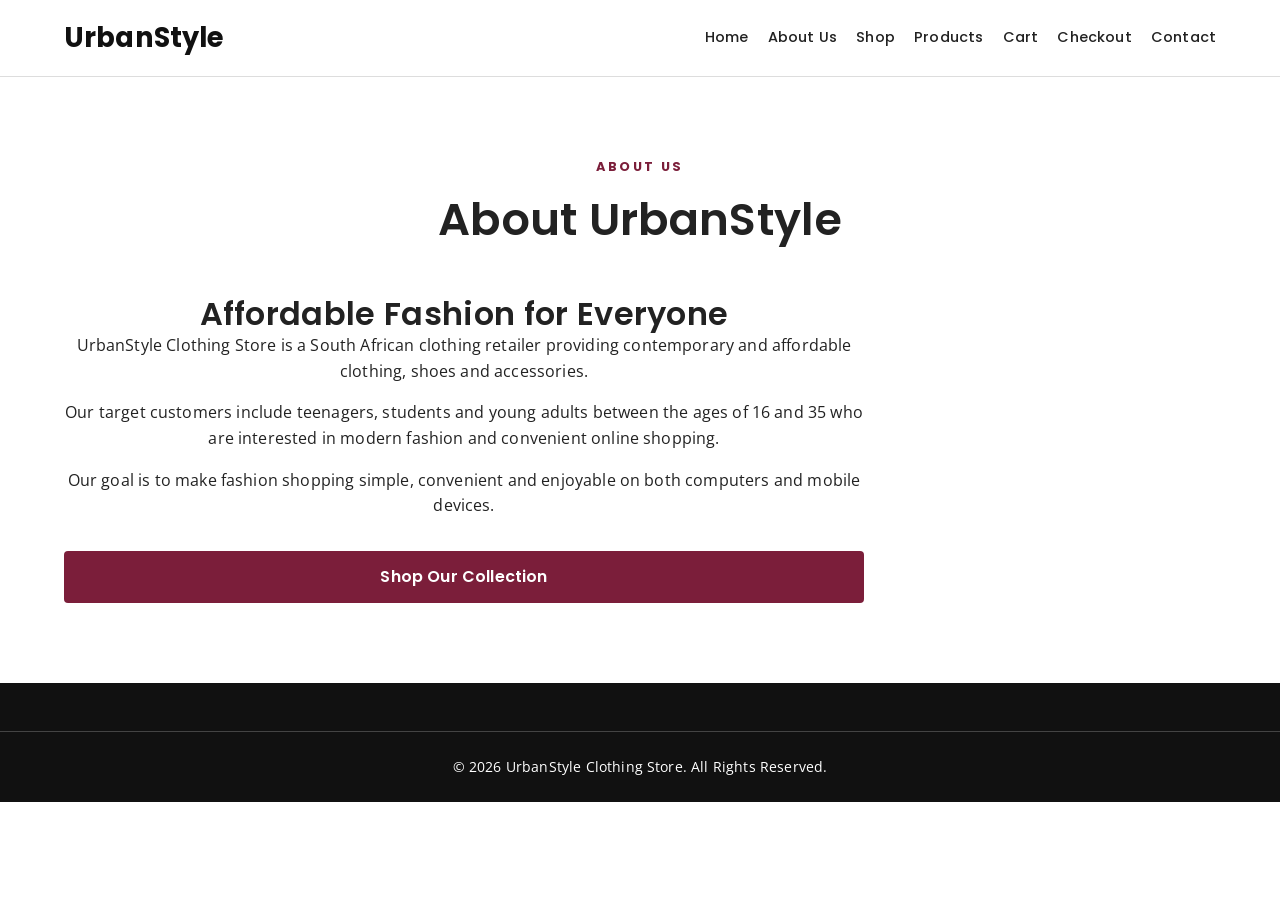
<file: UrbanStyle/about.html>
<link rel="preconnect" href="https://fonts.googleapis.com">
<link rel="preconnect" href="https://fonts.gstatic.com" crossorigin>

<link href="https://fonts.googleapis.com/css2?family=Open+Sans:wght@400;500;600;700&family=Poppins:wght@400;500;600;700&display=swap" rel="stylesheet">

<!DOCTYPE html>
<html lang="en">

<head>

    <meta charset="UTF-8">
    <meta name="viewport" content="width=device-width, initial-scale=1.0">

    <title>UrbanStyle | About Us</title>

    <link rel="preconnect" href="https://fonts.googleapis.com">
    <link rel="preconnect" href="https://fonts.gstatic.com" crossorigin>

    <link href="https://fonts.googleapis.com/css2?family=Open+Sans:wght@400;500;600;700&family=Poppins:wght@400;500;600;700&display=swap"
        rel="stylesheet">

    <link rel="stylesheet" href="style.css">

</head>

<body>

    <header class="site-header">

        <div class="container nav-container">

            <a href="index.html" class="logo">
                UrbanStyle
            </a>

            <nav class="nav-links">

                <a href="index.html">Home</a>
                <a href="about.html">About Us</a>
                <a href="shop.html">Shop</a>
                <a href="product.html">Products</a>
                <a href="cart.html">Cart</a>
                <a href="checkout.html">Checkout</a>
                <a href="contact.html">Contact</a>

            </nav>

        </div>

    </header>


    <main>

        <section class="featured-products">

            <div class="container">

                <div class="section-heading">

                    <p class="section-label">
                        ABOUT US
                    </p>

                    <h1>
                        About UrbanStyle
                    </h1>

                </div>

                <div class="about-content">

                    <h2>
                        Affordable Fashion for Everyone
                    </h2>

                    <p>
                        UrbanStyle Clothing Store is a South African
                        clothing retailer providing contemporary and
                        affordable clothing, shoes and accessories.
                    </p>

                    <p>
                        Our target customers include teenagers, students
                        and young adults between the ages of 16 and 35
                        who are interested in modern fashion and convenient
                        online shopping.
                    </p>

                    <p>
                        Our goal is to make fashion shopping simple,
                        convenient and enjoyable on both computers and
                        mobile devices.
                    </p>

                    <a href="shop.html" class="button">
                        Shop Our Collection
                    </a>

                </div>

            </div>

        </section>

    </main>


    <footer class="site-footer">

        <div class="copyright">

            <p>
                &copy; 2026 UrbanStyle Clothing Store.
                All Rights Reserved.
            </p>

        </div>

    </footer>

</body>

</html>
</file>
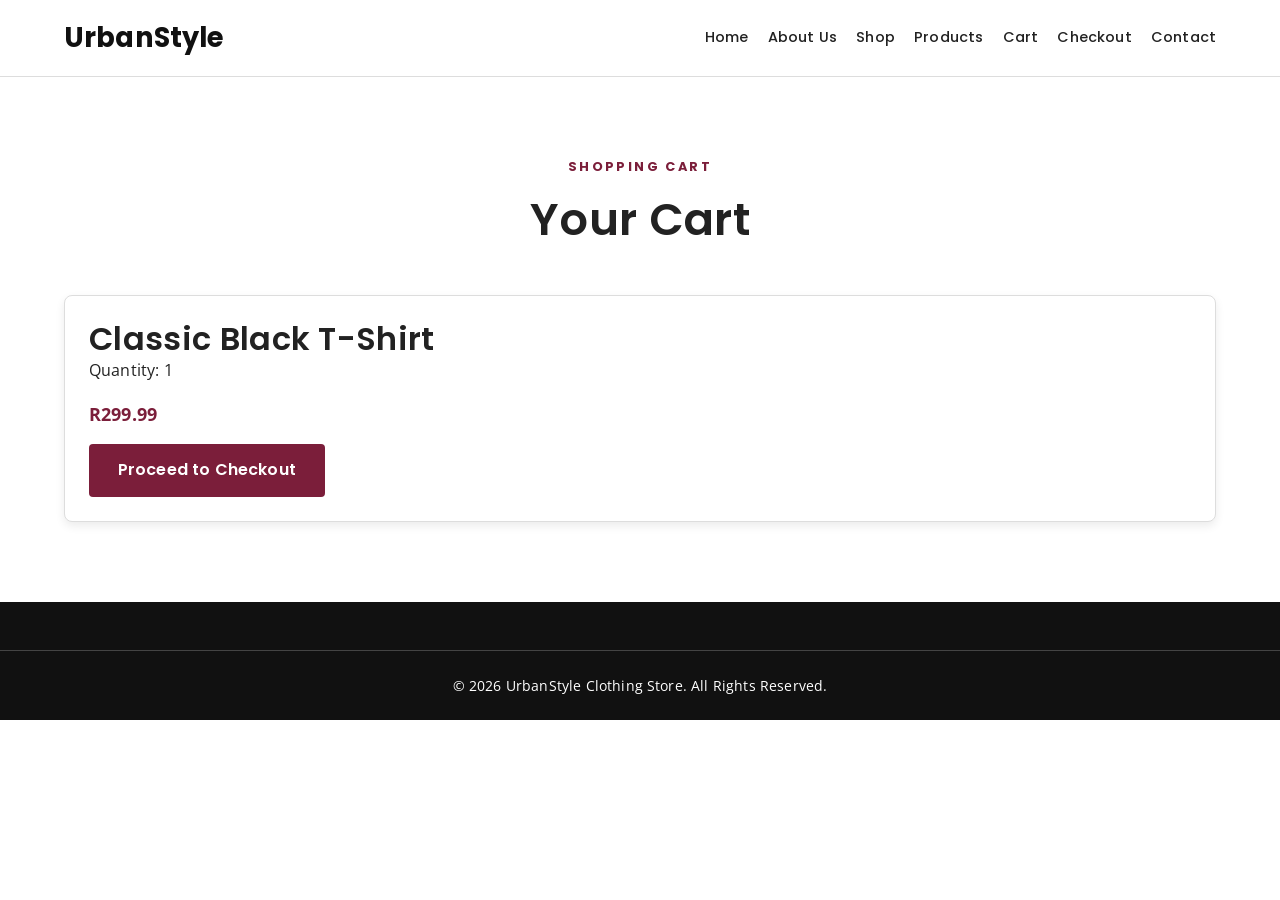
<file: UrbanStyle/cart.html>
<link rel="preconnect" href="https://fonts.googleapis.com">
<link rel="preconnect" href="https://fonts.gstatic.com" crossorigin>

<link href="https://fonts.googleapis.com/css2?family=Open+Sans:wght@400;500;600;700&family=Poppins:wght@400;500;600;700&display=swap" rel="stylesheet">

<!DOCTYPE html>
<html lang="en">

<head>

    <meta charset="UTF-8">
    <meta name="viewport" content="width=device-width, initial-scale=1.0">

    <title>UrbanStyle | Shopping Cart</title>

    <link rel="preconnect" href="https://fonts.googleapis.com">
    <link rel="preconnect" href="https://fonts.gstatic.com" crossorigin>

    <link href="https://fonts.googleapis.com/css2?family=Open+Sans:wght@400;500;600;700&family=Poppins:wght@400;500;600;700&display=swap"
        rel="stylesheet">

    <link rel="stylesheet" href="style.css">

</head>

<body>

    <header class="site-header">

        <div class="container nav-container">

            <a href="index.html" class="logo">
                UrbanStyle
            </a>

            <nav class="nav-links">

                <a href="index.html">Home</a>
                <a href="about.html">About Us</a>
                <a href="shop.html">Shop</a>
                <a href="product.html">Products</a>
                <a href="cart.html">Cart</a>
                <a href="checkout.html">Checkout</a>
                <a href="contact.html">Contact</a>

            </nav>

        </div>

    </header>


    <main>

        <section class="featured-products">

            <div class="container">

                <div class="section-heading">

                    <p class="section-label">
                        SHOPPING CART
                    </p>

                    <h1>
                        Your Cart
                    </h1>

                </div>

                <div class="product-card">

                    <div class="product-info">

                        <h2>
                            Classic Black T-Shirt
                        </h2>

                        <p>
                            Quantity: 1
                        </p>

                        <p class="product-price">
                            R299.99
                        </p>

                        <a href="checkout.html"
                            class="button">
                            Proceed to Checkout
                        </a>

                    </div>

                </div>

            </div>

        </section>

    </main>


    <footer class="site-footer">

        <div class="copyright">

            <p>
                &copy; 2026 UrbanStyle Clothing Store.
                All Rights Reserved.
            </p>

        </div>

    </footer>

</body>

</html>
</file>
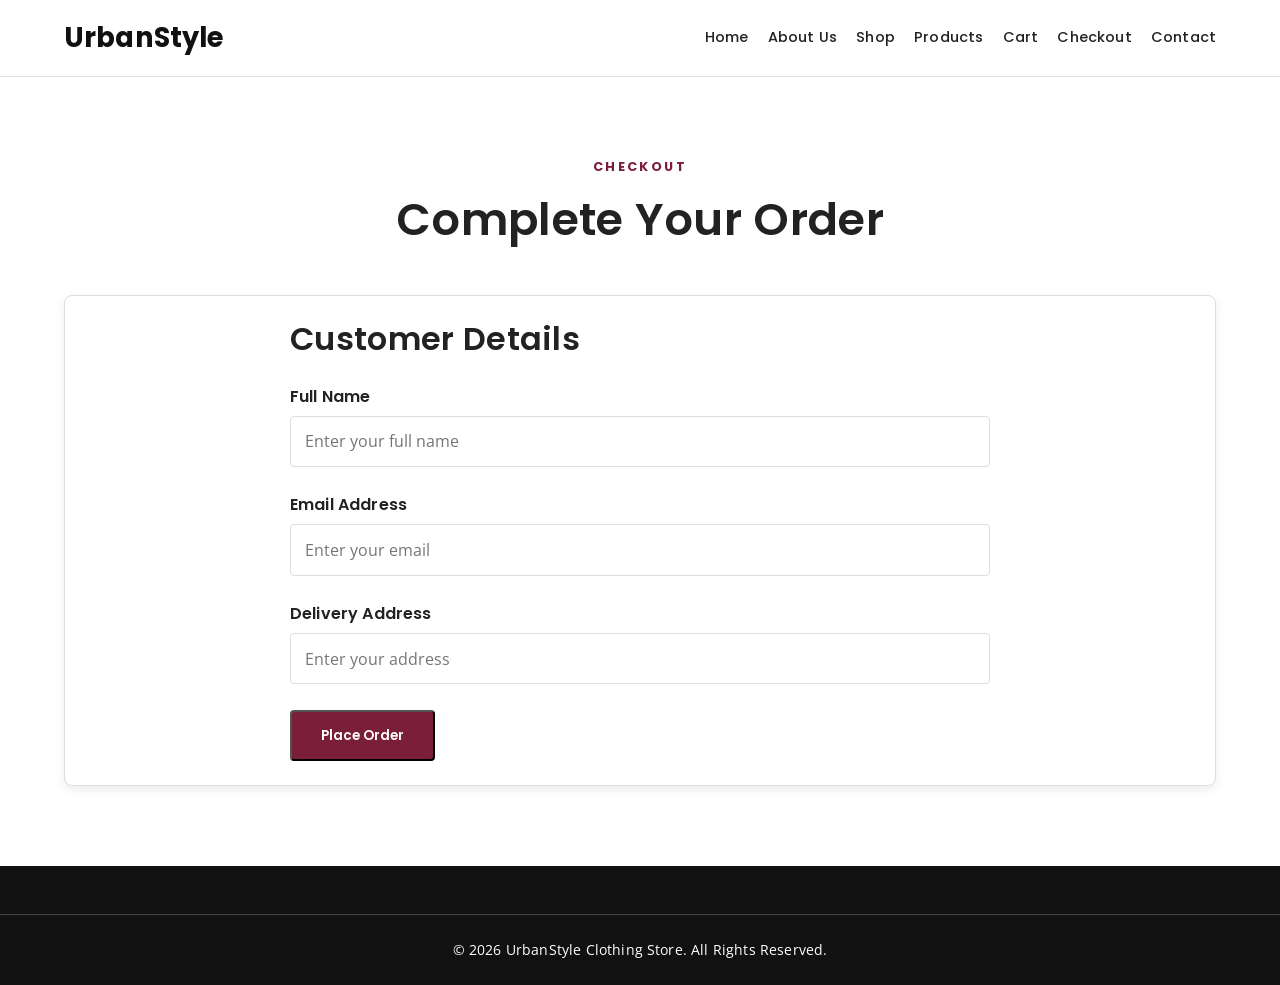
<file: UrbanStyle/checkout.html>
<link rel="preconnect" href="https://fonts.googleapis.com">
<link rel="preconnect" href="https://fonts.gstatic.com" crossorigin>

<link href="https://fonts.googleapis.com/css2?family=Open+Sans:wght@400;500;600;700&family=Poppins:wght@400;500;600;700&display=swap" rel="stylesheet">

<!DOCTYPE html>
<html lang="en">

<head>

    <meta charset="UTF-8">
    <meta name="viewport" content="width=device-width, initial-scale=1.0">

    <title>UrbanStyle | Checkout</title>

    <link rel="preconnect" href="https://fonts.googleapis.com">
    <link rel="preconnect" href="https://fonts.gstatic.com" crossorigin>

    <link href="https://fonts.googleapis.com/css2?family=Open+Sans:wght@400;500;600;700&family=Poppins:wght@400;500;600;700&display=swap"
        rel="stylesheet">

    <link rel="stylesheet" href="style.css">

</head>

<body>

    <header class="site-header">

        <div class="container nav-container">

            <a href="index.html" class="logo">
                UrbanStyle
            </a>

            <nav class="nav-links">

                <a href="index.html">Home</a>
                <a href="about.html">About Us</a>
                <a href="shop.html">Shop</a>
                <a href="product.html">Products</a>
                <a href="cart.html">Cart</a>
                <a href="checkout.html">Checkout</a>
                <a href="contact.html">Contact</a>

            </nav>

        </div>

    </header>


    <main>

        <section class="featured-products">

            <div class="container">

                <div class="section-heading">

                    <p class="section-label">
                        CHECKOUT
                    </p>

                    <h1>
                        Complete Your Order
                    </h1>

                </div>


                <div class="product-card">

                    <div class="product-info">

                        <form>

                            <h2>
                                Customer Details
                            </h2>

                            <br>

                            <label for="name">
                                Full Name
                            </label>

                            <input
                                type="text"
                                id="name"
                                name="name"
                                placeholder="Enter your full name"
                                required
                            >

                            <br><br>

                            <label for="email">
                                Email Address
                            </label>

                            <input
                                type="email"
                                id="email"
                                name="email"
                                placeholder="Enter your email"
                                required
                            >

                            <br><br>

                            <label for="address">
                                Delivery Address
                            </label>

                            <input
                                type="text"
                                id="address"
                                name="address"
                                placeholder="Enter your address"
                                required
                            >

                            <br><br>

                            <button type="submit"
                                class="button">
                                Place Order
                            </button>

                        </form>

                    </div>

                </div>

            </div>

        </section>

    </main>


    <footer class="site-footer">

        <div class="copyright">

            <p>
                &copy; 2026 UrbanStyle Clothing Store.
                All Rights Reserved.
            </p>

        </div>

    </footer>

</body>

</html>
</file>
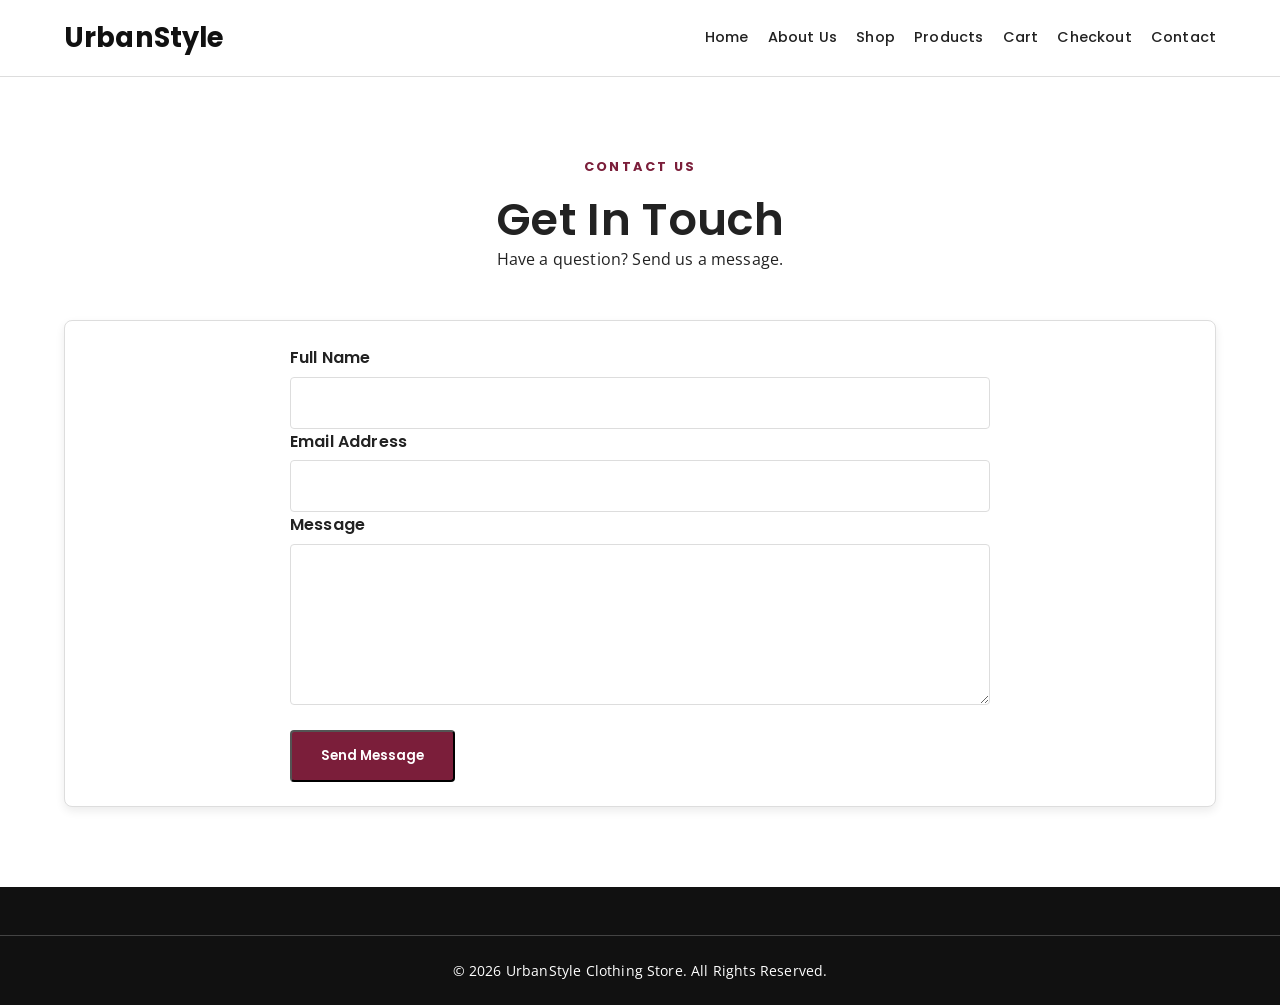
<file: UrbanStyle/contact.html>
<link rel="preconnect" href="https://fonts.googleapis.com">
<link rel="preconnect" href="https://fonts.gstatic.com" crossorigin>

<link href="https://fonts.googleapis.com/css2?family=Open+Sans:wght@400;500;600;700&family=Poppins:wght@400;500;600;700&display=swap" rel="stylesheet">

<!DOCTYPE html>
<html lang="en">

<head>

    <meta charset="UTF-8">
    <meta name="viewport" content="width=device-width, initial-scale=1.0">

    <title>UrbanStyle | Contact Us</title>

    <link rel="preconnect" href="https://fonts.googleapis.com">
    <link rel="preconnect" href="https://fonts.gstatic.com" crossorigin>

    <link href="https://fonts.googleapis.com/css2?family=Open+Sans:wght@400;500;600;700&family=Poppins:wght@400;500;600;700&display=swap"
        rel="stylesheet">

    <link rel="stylesheet" href="style.css">

</head>

<body>

    <header class="site-header">

        <div class="container nav-container">

            <a href="index.html" class="logo">
                UrbanStyle
            </a>

            <nav class="nav-links">

                <a href="index.html">Home</a>
                <a href="about.html">About Us</a>
                <a href="shop.html">Shop</a>
                <a href="product.html">Products</a>
                <a href="cart.html">Cart</a>
                <a href="checkout.html">Checkout</a>
                <a href="contact.html">Contact</a>

            </nav>

        </div>

    </header>


    <main>

        <section class="featured-products">

            <div class="container">

                <div class="section-heading">

                    <p class="section-label">
                        CONTACT US
                    </p>

                    <h1>
                        Get In Touch
                    </h1>

                    <p>
                        Have a question? Send us a message.
                    </p>

                </div>


                <div class="product-card">

                    <div class="product-info">

                        <form>

                            <label for="name">
                                Full Name
                            </label>

                            <input
                                type="text"
                                id="name"
                                name="name"
                                required
                            >

                            <br>

                            <label for="email">
                                Email Address
                            </label>

                            <input
                                type="email"
                                id="email"
                                name="email"
                                required
                            >

                            <br>

                            <label for="message">
                                Message
                            </label>

                            <textarea
                                id="message"
                                name="message"
                                rows="6"
                                required>
                            </textarea>

                            <br><br>

                            <button
                                type="submit"
                                class="button">
                                Send Message
                            </button>

                        </form>

                    </div>

                </div>

            </div>

        </section>

    </main>


    <footer class="site-footer">

        <div class="copyright">

            <p>
                &copy; 2026 UrbanStyle Clothing Store.
                All Rights Reserved.
            </p>

        </div>

    </footer>

</body>

</html>
</file>
<file: UrbanStyle/style.css>
/* =====================================================
   URBANSTYLE CLOTHING STORE
   PART 2 - CSS STYLING AND RESPONSIVE DESIGN
===================================================== */


/* =====================================================
   1. COLOUR VARIABLES
===================================================== */

:root {

    --black: #111111;
    --dark-grey: #222222;
    --white: #ffffff;

    --light-grey: #f5f5f5;
    --medium-grey: #dddddd;

    --burgundy: #7b1e3a;
    --dark-burgundy: #5e162c;

    --text-grey: #666666;

}


/* =====================================================
   2. GENERAL STYLES
===================================================== */

* {
    margin: 0;
    padding: 0;
    box-sizing: border-box;
}


html {
    scroll-behavior: smooth;
}


body {

    font-family: 'Open Sans', Arial, sans-serif;

    font-size: 1rem;

    line-height: 1.6;

    letter-spacing: 0.01rem;

    color: var(--dark-grey);

    background-color: var(--white);

}


/* Container */

.container {

    width: 90%;

    max-width: 1200px;

    margin: 0 auto;

}


/* =====================================================
   3. TYPOGRAPHY
===================================================== */

h1,
h2,
h3,
h4 {

    font-family: 'Poppins', sans-serif;

    font-weight: 600;

    line-height: 1.2;

    letter-spacing: 0.02rem;

}


h1 {

    font-size: 2.8rem;

}


h2 {

    font-size: 2rem;

}


h3 {

    font-size: 1.25rem;

}


p {

    margin-bottom: 1rem;

}


/* =====================================================
   4. HEADER AND NAVIGATION
===================================================== */

.site-header {

    background-color: var(--white);

    border-bottom: 1px solid var(--medium-grey);

    position: sticky;

    top: 0;

    z-index: 1000;

}


.nav-container {

    display: flex;

    justify-content: space-between;

    align-items: center;

    padding: 1rem 0;

}


/* Logo */

.logo {

    font-family: 'Poppins', sans-serif;

    font-size: 1.7rem;

    font-weight: 700;

    color: var(--black);

    text-decoration: none;

}


/* Navigation */

.nav-links {

    display: flex;

    align-items: center;

    gap: 1.2rem;

}


.nav-links a {

    font-family: 'Poppins', sans-serif;

    font-size: 0.9rem;

    font-weight: 500;

    color: var(--dark-grey);

    text-decoration: none;

    transition: color 0.3s ease;

}


.nav-links a:hover {

    color: var(--burgundy);

}


/* =====================================================
   5. HERO SECTION
===================================================== */

.hero {

    min-height: 600px;

    background-color: var(--light-grey);

    display: flex;

    align-items: center;

}


.hero-content {

    display: flex;

    align-items: center;

}


.hero-text {

    max-width: 650px;

}


.hero-small-title {

    color: var(--burgundy);

    font-family: 'Poppins', sans-serif;

    font-size: 0.9rem;

    font-weight: 700;

    letter-spacing: 0.15rem;

}


.hero h1 {

    margin-bottom: 1.5rem;

}


.hero p {

    font-size: 1.1rem;

    color: var(--text-grey);

    max-width: 600px;

}


/* =====================================================
   6. BUTTONS
===================================================== */

.button {

    display: inline-block;

    background-color: var(--burgundy);

    color: var(--white);

    padding: 0.85rem 1.8rem;

    border-radius: 4px;

    text-decoration: none;

    font-family: 'Poppins', sans-serif;

    font-weight: 600;

    transition:
        background-color 0.3s ease,
        transform 0.2s ease;

}


.button:hover {

    background-color: var(--dark-burgundy);

    transform: translateY(-2px);

}


.button:focus {

    outline: 3px solid rgba(123, 30, 58, 0.3);

    outline-offset: 3px;

}


.button:active {

    transform: translateY(0);

}


/* =====================================================
   7. SECTION HEADINGS
===================================================== */

.featured-products {

    padding: 5rem 0;

}


.section-heading {

    text-align: center;

    max-width: 700px;

    margin: 0 auto 3rem;

}


.section-label {

    color: var(--burgundy);

    font-family: 'Poppins', sans-serif;

    font-size: 0.8rem;

    font-weight: 700;

    letter-spacing: 0.15rem;

    text-transform: uppercase;

}


.section-heading h2 {

    margin-bottom: 1rem;

}


/* =====================================================
   8. PRODUCT GRID
===================================================== */

.product-grid {

    display: grid;

    grid-template-columns: repeat(3, 1fr);

    gap: 2rem;

}


/* Product Card */

.product-card {

    background-color: var(--white);

    border: 1px solid var(--medium-grey);

    border-radius: 8px;

    overflow: hidden;

    box-shadow:
        0 4px 10px rgba(0, 0, 0, 0.08);

    transition:
        transform 0.3s ease,
        box-shadow 0.3s ease;

}


.product-card:hover {

    transform: translateY(-6px);

    box-shadow:
        0 10px 25px rgba(0, 0, 0, 0.15);

}


/* Product Image */

.product-card img {

    width: 100%;

    height: 350px;

    object-fit: cover;

    display: block;

}


/* Product Information */

.product-info {

    padding: 1.5rem;

}


.product-category {

    color: var(--text-grey);

    font-size: 0.85rem;

    margin-bottom: 0.4rem;

}


.product-info h3 {

    margin-bottom: 0.5rem;

}


.product-price {

    color: var(--burgundy);

    font-size: 1.1rem;

    font-weight: 700;

}


/* Product Button */

.product-button {

    display: inline-block;

    margin-top: 0.5rem;

    padding: 0.7rem 1.2rem;

    background-color: var(--black);

    color: var(--white);

    text-decoration: none;

    border-radius: 4px;

    font-family: 'Poppins', sans-serif;

    font-size: 0.9rem;

    transition: background-color 0.3s ease;

}


.product-button:hover {

    background-color: var(--burgundy);

}


/* =====================================================
   9. ABOUT SECTION
===================================================== */

.home-about {

    background-color: var(--light-grey);

    padding: 5rem 0;

}


.about-content {

    display: grid;

    grid-template-columns: 1fr;

    max-width: 800px;

    text-align: center;

}


.about-content .button {

    margin-top: 1rem;

}


/* =====================================================
   10. FOOTER
===================================================== */

.site-footer {

    background-color: var(--black);

    color: var(--white);

    padding-top: 3rem;

}


.footer-content {

    display: grid;

    grid-template-columns: repeat(3, 1fr);

    gap: 2rem;

    padding-bottom: 2rem;

}


.footer-content h3 {

    margin-bottom: 1rem;

}


.footer-content a {

    display: block;

    color: var(--white);

    text-decoration: none;

    margin-bottom: 0.5rem;

}


.footer-content a:hover {

    color: var(--burgundy);

}


.copyright {

    border-top: 1px solid #444;

    text-align: center;

    padding: 1.5rem 0;

}


.copyright p {

    margin: 0;

    font-size: 0.85rem;

}


/* =====================================================
   11. TABLET RESPONSIVE DESIGN
===================================================== */

@media screen and (max-width: 1023px) {


    /* Typography */

    h1 {

        font-size: 2.4rem;

    }


    h2 {

        font-size: 1.8rem;

    }


    /* Navigation */

    .nav-links {

        gap: 0.8rem;

    }


    .nav-links a {

        font-size: 0.8rem;

    }


    /* Product Grid */

    .product-grid {

        grid-template-columns: repeat(2, 1fr);

    }


    /* Footer */

    .footer-content {

        grid-template-columns: repeat(2, 1fr);

    }

}


/* =====================================================
   12. MOBILE RESPONSIVE DESIGN
===================================================== */

@media screen and (max-width: 767px) {


    /* Container */

    .container {

        width: 92%;

    }


    /* Typography */

    h1 {

        font-size: 2rem;

    }


    h2 {

        font-size: 1.6rem;

    }


    h3 {

        font-size: 1.15rem;

    }


    body {

        font-size: 0.95rem;

    }


    /* Navigation */

    .nav-container {

        flex-direction: column;

        gap: 1rem;

    }


    .nav-links {

        width: 100%;

        flex-direction: column;

        gap: 0.5rem;

    }


    .nav-links a {

        width: 100%;

        text-align: center;

        padding: 0.4rem;

    }


    /* Hero */

    .hero {

        min-height: 500px;

        text-align: center;

    }


    .hero-content {

        justify-content: center;

    }


    .hero-text {

        max-width: 100%;

    }


    .hero h1 {

        font-size: 2rem;

    }


    .hero p {

        font-size: 1rem;

    }


    /* Products */

    .featured-products {

        padding: 3rem 0;

    }


    .product-grid {

        grid-template-columns: 1fr;

    }


    .product-card img {

        height: 300px;

    }


    /* Footer */

    .footer-content {

        grid-template-columns: 1fr;

        text-align: center;

    }

}

/* =====================================================
   13. FORMS
===================================================== */

form {
    max-width: 700px;
    margin: 0 auto;
}

label {
    display: block;
    font-family: 'Poppins', sans-serif;
    font-weight: 600;
    margin-bottom: 0.4rem;
}

input,
textarea,
select {
    width: 100%;
    padding: 0.85rem;
    border: 1px solid var(--medium-grey);
    border-radius: 4px;
    font-family: 'Open Sans', sans-serif;
    font-size: 1rem;
}

input:focus,
textarea:focus,
select:focus {
    outline: none;
    border-color: var(--burgundy);
    box-shadow: 0 0 0 3px rgba(123, 30, 58, 0.15);
}
</file>
